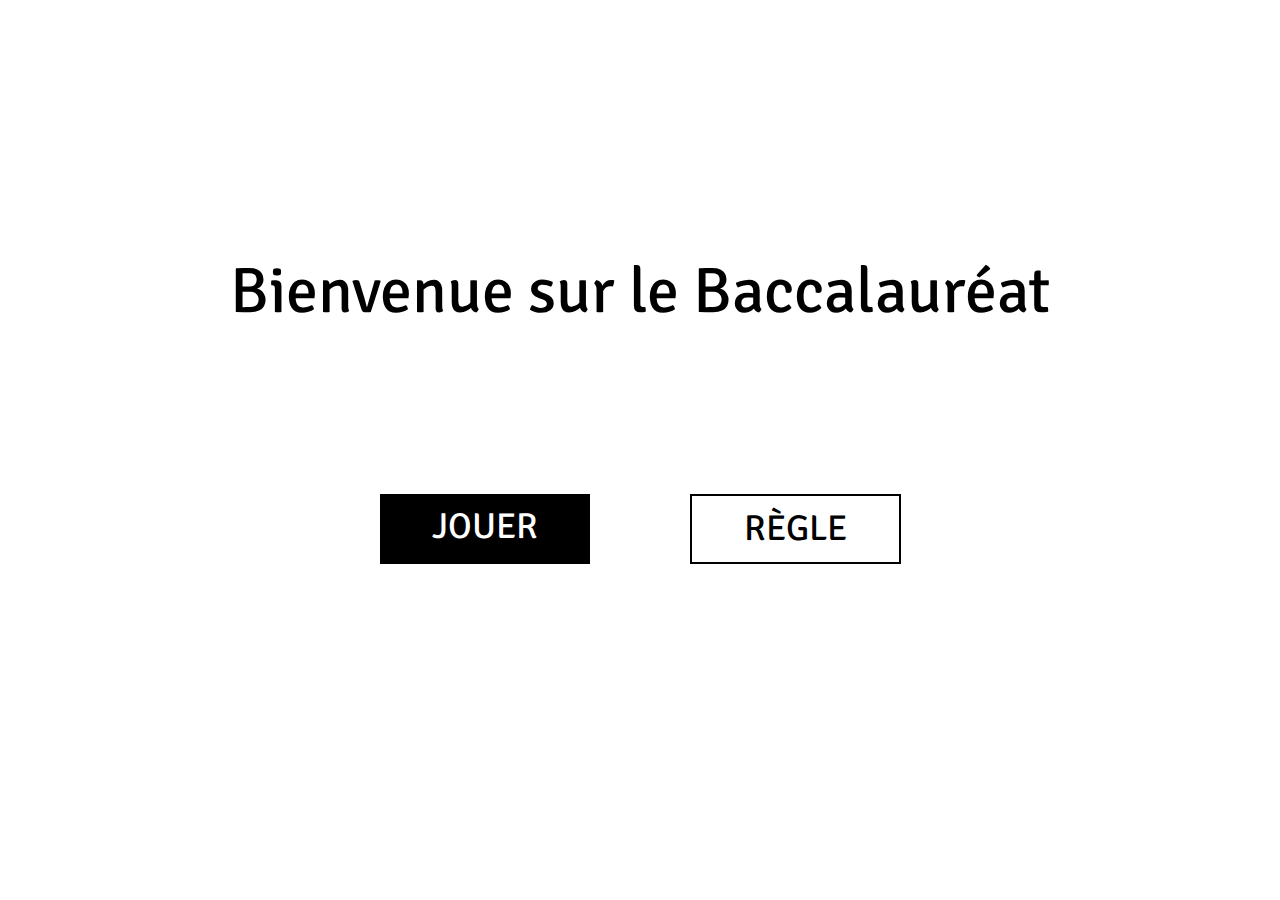
<file: index.html>
<!DOCTYPE html>
<html lang="en">
  <head>
    <meta charset="UTF-8" />
    <meta name="viewport" content="width=device-width, initial-scale=1.0" />
    <title>Baccalaureat game train js</title>
    <link
      href="https://fonts.googleapis.com/css2?family=Signika:wght@300;400;600;700&display=swap"
      rel="stylesheet"
    />
    <link rel="stylesheet" href="css/style.css" />
  </head>
  <body>
    <h1 class="t-center">Bienvenue sur le Baccalauréat</h1>
    <div class="small-container">
      <div class="d-flex">
        <a href="setup-game.html">jouer</a>
        <a class="empty-style" href="#">règle</a>
      </div>
    </div>
    <script src="js/app.js"></script>
  </body>
</html>
</file>
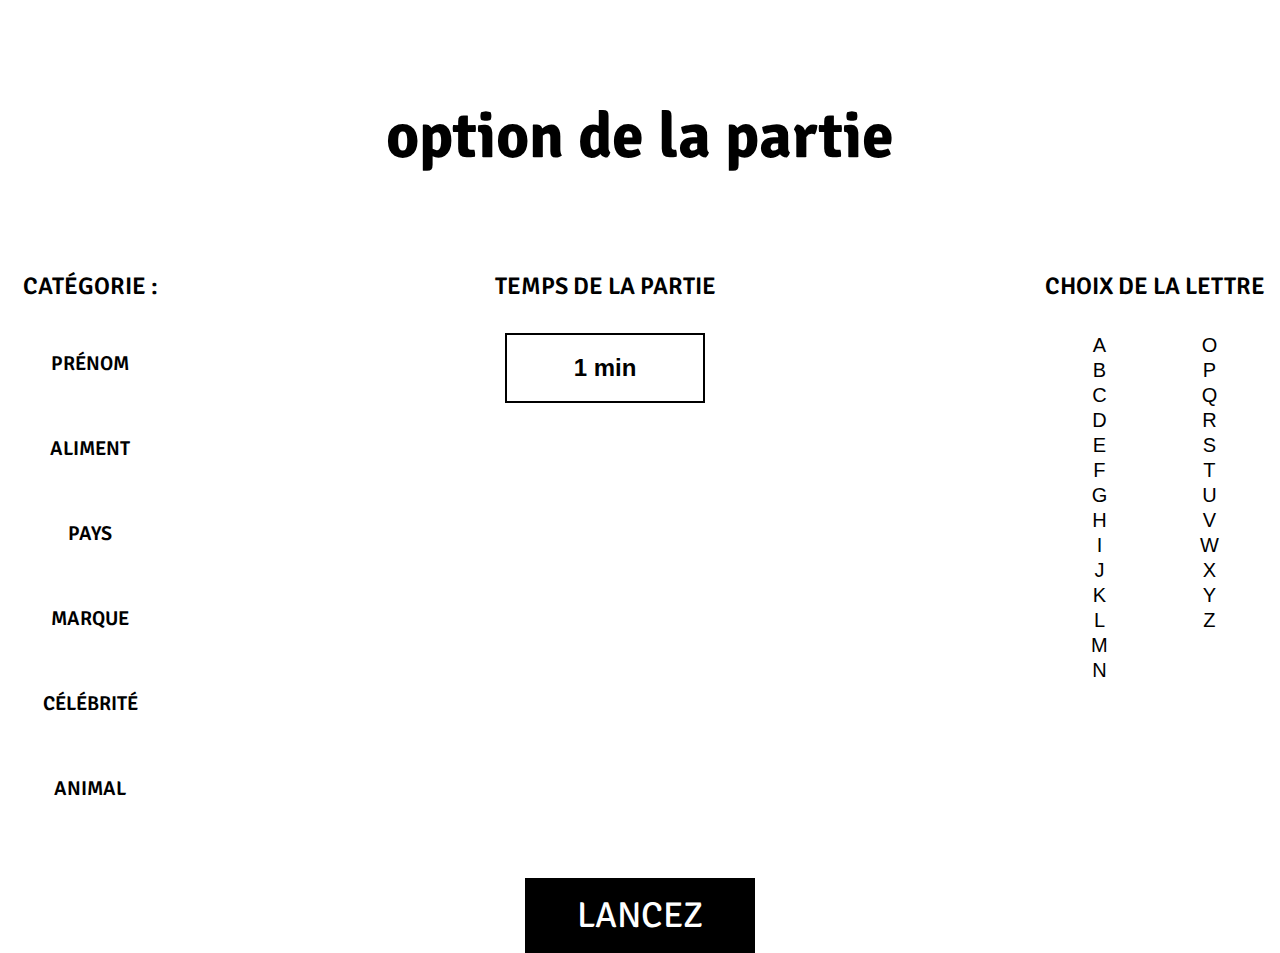
<file: setup-game.html>
<!DOCTYPE html>
<html lang="en">
  <head>
    <meta charset="UTF-8" />
    <meta name="viewport" content="width=device-width, initial-scale=1.0" />
    <title>Document</title>
    <link
      href="https://fonts.googleapis.com/css2?family=Signika:wght@300;400;600;700&display=swap"
      rel="stylesheet"
    />
    <link rel="stylesheet" href="css/style.css" />
  </head>
  <body>
    <h2 class="t-center">option de la partie</h2>
    <div class="container">
      <div class="d-flex">
        <div class="d-column category choise">
          <h3 class="t-center">catégorie :</h3>
          <button class="category-choise" data-id="prenom" id="prenom">
            Prénom
          </button>
          <button class="category-choise" data-id="aliment" id="aliment">
            Aliment
          </button>
          <button class="category-choise" data-id="pays" id="pays">Pays</button>
          <button class="category-choise" data-id="brand" id="marque">
            Marque
          </button>
          <button class="category-choise" data-id="celebrite" id="celebrite">
            Célébrité
          </button>
          <button class="category-choise" data-id="animal" id="animal">
            Animal
          </button>
        </div>
        <div class="t-center timer">
          <h3>temps de la partie</h3>
          <input class="timer" type="text" value="1 min" />
        </div>
        <div>
          <h3>choix de la lettre</h3>
          <div class="d-flex letter">
            <div class="d-column">
              <button class="letter-btn" data-id="" id="a">a</button>
              <button class="letter-btn" data-id="" id="b">b</button>
              <button class="letter-btn" data-id="" id="c">c</button>
              <button class="letter-btn" data-id="" id="d">d</button>
              <button class="letter-btn" data-id="" id="e">e</button>
              <button class="letter-btn" data-id="" id="f">f</button>
              <button class="letter-btn" data-id="" id="g">g</button>
              <button class="letter-btn" data-id="" id="h">h</button>
              <button class="letter-btn" data-id="" id="i">i</button>
              <button class="letter-btn" data-id="" id="j">j</button>
              <button class="letter-btn" data-id="" id="k">k</button>
              <button class="letter-btn" data-id="" id="l">l</button>
              <button class="letter-btn" data-id="" id="m">m</button>
              <button class="letter-btn" data-id="" id="n">n</button>
            </div>
            <div class="d-column">
              <button class="letter-btn" data-id="" id="o">o</button>
              <button class="letter-btn" data-id="" id="p">p</button>
              <button class="letter-btn" data-id="" id="q">q</button>
              <button class="letter-btn" data-id="" id="r">r</button>
              <button class="letter-btn" data-id="" id="s">s</button>
              <button class="letter-btn" data-id="" id="t">t</button>
              <button class="letter-btn" data-id="" id="u">u</button>
              <button class="letter-btn" data-id="" id="v">v</button>
              <button class="letter-btn" data-id="" id="w">w</button>
              <button class="letter-btn" data-id="" id="x">x</button>
              <button class="letter-btn" data-id="" id="y">y</button>
              <button class="letter-btn" data-id="" id="z">z</button>
            </div>
          </div>
        </div>
      </div>
    </div>
    <div class="t-center">
      <a id="start" href="game.html">LANCEZ</a>
    </div>
    <script src="js/app.js"></script>
  </body>
</html>
</file>
<file: css/style.css>
html,
body,
div,
span,
applet,
object,
iframe,
h1,
h2,
h3,
h4,
h5,
h6,
p,
blockquote,
pre,
a,
abbr,
acronym,
address,
big,
cite,
code,
del,
dfn,
em,
img,
ins,
kbd,
q,
s,
samp,
small,
strike,
strong,
sub,
sup,
tt,
var,
b,
u,
i,
center,
dl,
dt,
dd,
ol,
ul,
li,
fieldset,
form,
label,
legend,
table,
caption,
tbody,
tfoot,
thead,
tr,
th,
td,
article,
aside,
canvas,
details,
embed,
figure,
figcaption,
footer,
header,
hgroup,
menu,
nav,
output,
ruby,
section,
summary,
time,
mark,
audio,
video {
  margin: 0;
  padding: 0;
  border: 0;
  font-size: 100%;
  font: inherit;
  vertical-align: baseline;
}
/* HTML5 display-role reset for older browsers */
article,
aside,
details,
figcaption,
figure,
footer,
header,
hgroup,
menu,
nav,
section {
  display: block;
}
body {
  line-height: 1;
  font-family: "Signika", sans-serif;
}
ol,
ul {
  list-style: none;
}
blockquote,
q {
  quotes: none;
}
blockquote:before,
blockquote:after,
q:before,
q:after {
  content: "";
  content: none;
}
table {
  border-collapse: collapse;
  border-spacing: 0;
}
* {
  scroll-behavior: smooth;
  box-sizing: border-box;
}
a {
  text-decoration: none;
  background-color: black;
  font-size: 36px;
  color: #fff;
  padding: 15px 52px;
  text-transform: uppercase;
}
.t-center {
  text-align: center;
}
.small-container {
  width: 521px;
  margin: 0 auto;
}
.empty-style {
  background-color: white;
  border: 2px solid black;
  color: black;
}
h1 {
  margin-top: 260px;
  margin-bottom: 170px;
  font-size: 64px;
}
.d-flex {
  display: flex;
  justify-content: space-between;
}
.d-column {
  display: flex;
  flex-direction: column;
}
h2 {
  font-weight: bold;
  font-size: 64px;
  margin-top: 105px;
  margin-bottom: 105px;
}
h3 {
  font-weight: 600;
  font-size: 24px;
  margin-bottom: 35px;
  text-transform: uppercase;
}
.container {
  width: 1250px;
  margin: 0 auto 80px auto;
}
.category button {
  background-color: #fff;
  color: black;
  width: 150px;
  height: 60px;
  border-radius: 21px;
  text-transform: uppercase;
  border: none;
  margin-top: 25px;
  font-size: 20px;
  font-weight: 600;
  font-family: "Signika", sans-serif;
  transition: 500ms;
}
.category button:focus {
  border: #fff;
}
.category .completed {
  border: 1px solid black;
}
.category button:nth-child(2) {
  margin-top: 0;
}
.letter button {
  background-color: initial;
  border: none;
  text-transform: uppercase;
  font-size: 20px;
}
.letter {
  justify-content: space-around;
}
.timer input {
  width: 200px;
  height: 70px;
  text-align: center;
  font-size: 24px;
  font-weight: bold;
  border: 2px solid black;
}
.game {
  width: 830px;
}
.adjust {
  width: 720px;
  display: flex;
  justify-content: space-between;
  margin-top: 200px;
}
.adjust1 {
  margin-top: 100px;
}
.rPosition {
  position: relative;
}
.aPosition {
  position: absolute;
  left: 0;
}
.inputHover:focus + .labelFocus,
.inputHover:valid + .labelFocus {
  font-size: 75%;
  transform: translate3d(-20px, -225%, 0);
  transition: all 200ms;
  padding-left: 0;
}
.inputHover {
  z-index: 1;
  width: 210px;
  height: 51px;
}
.rPosition .labelFocus {
  transition: all 200ms;
  z-index: 5;
  font-size: 24px;
  font-weight: 600;
  left: 20px;
  top: 13px;
  width: 150px;
}
.letter .completed {
  border: 2px solid black;
  border-radius: 8px;
}
.d-flex .buttonChoose {
  display: inline;
}
.d-none {
  display: none;
}
</file>
